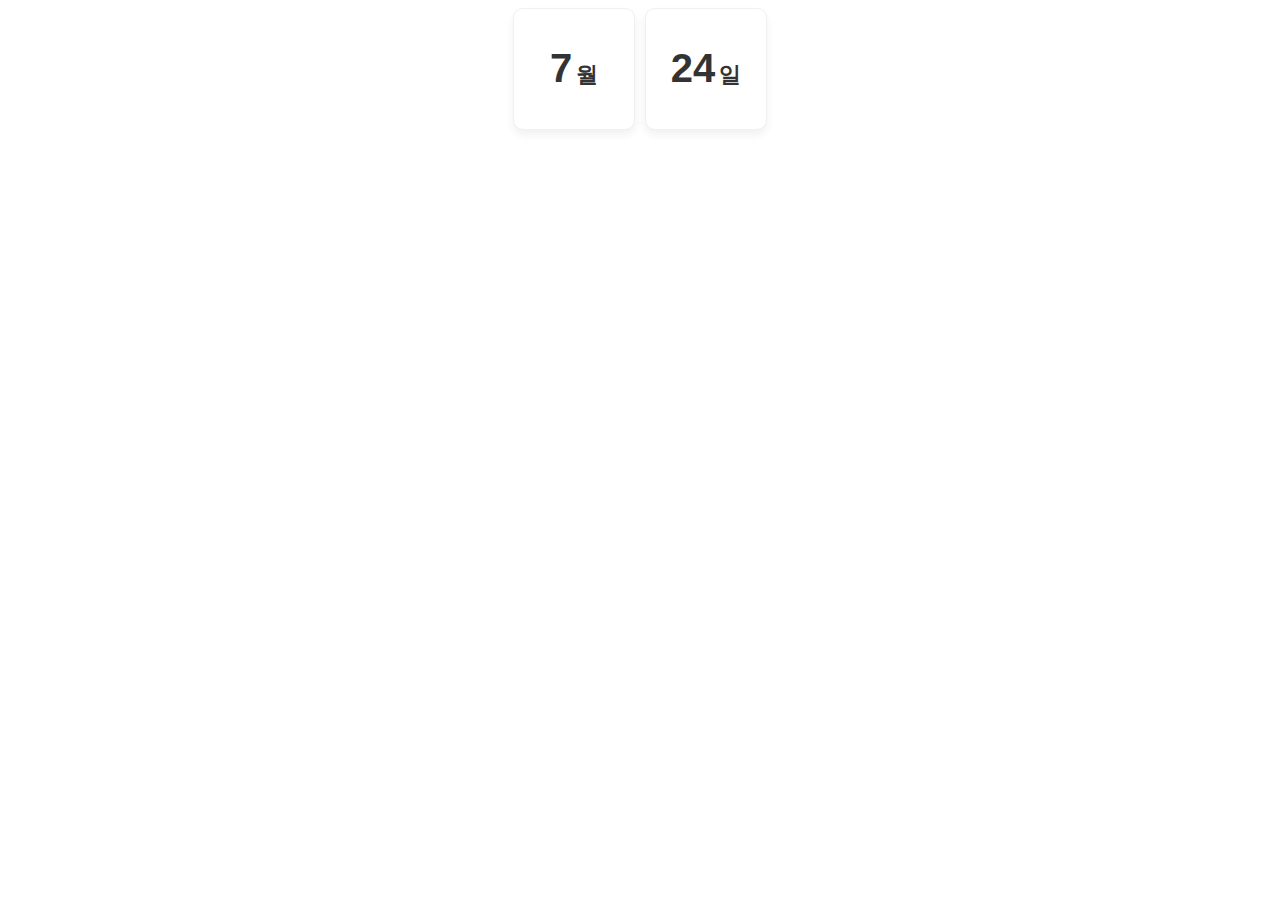
<file: index.html>
<!DOCTYPE html>
<html lang="ko">
<head>
    <style>
        /* 1. 위젯들을 감싸는 전체 컨테이너 */
        .widget-container {
            display: flex; /* 가로로 나란히 배치 */
            gap: 10px;     /* 위젯 사이의 간격 */
            justify-content: center; /* 화면 중앙 정렬 (필요시 제거 가능) */
            font-family: 'Pretendard', -apple-system, sans-serif;
            background: transparent;
        }

        /* 위젯 공통 디자인 */
        .mini-widget {
            display: flex;
            align-items: center;
            justify-content: center;
            width: 120px;
            height: 120px;
            background: #ffffff;
            border-radius: 10px;
            box-shadow: 0 5px 10px rgba(0,0,0,0.06);
            border: 1px solid #f0f0f0;
        }

        .display-group {
            display: flex;
            align-items: baseline;
            color: #333;
        }

        .num-text {
            font-size: 2.5rem;
            font-weight: 900;
            line-height: 1;
        }

        .unit-text {
            font-size: 1.4rem;
            font-weight: 700;
            margin-left: 4px;
            color: #333;
        }
    </style>
</head>
<body>

<div class="widget-container">
    <div class="mini-widget">
        <div class="display-group">
            <span id="month-val" class="num-text">--</span>
            <span class="unit-text">월</span>
        </div>
    </div>

    <div class="mini-widget">
        <div class="display-group">
            <span id="date-val" class="num-text">--</span>
            <span class="unit-text">일</span>
        </div>
    </div>
</div>

<script>
    function updateWidgets() {
        const now = new Date();
        
        // 월 데이터 (0~11 이므로 +1)
        const month = now.getMonth() + 1;
        // 일 데이터
        const date = now.getDate();
        
        document.getElementById('month-val').innerText = month;
        document.getElementById('date-val').innerText = date;
    }

    // 실행
    updateWidgets();
</script>

</body>

</html>
</file>
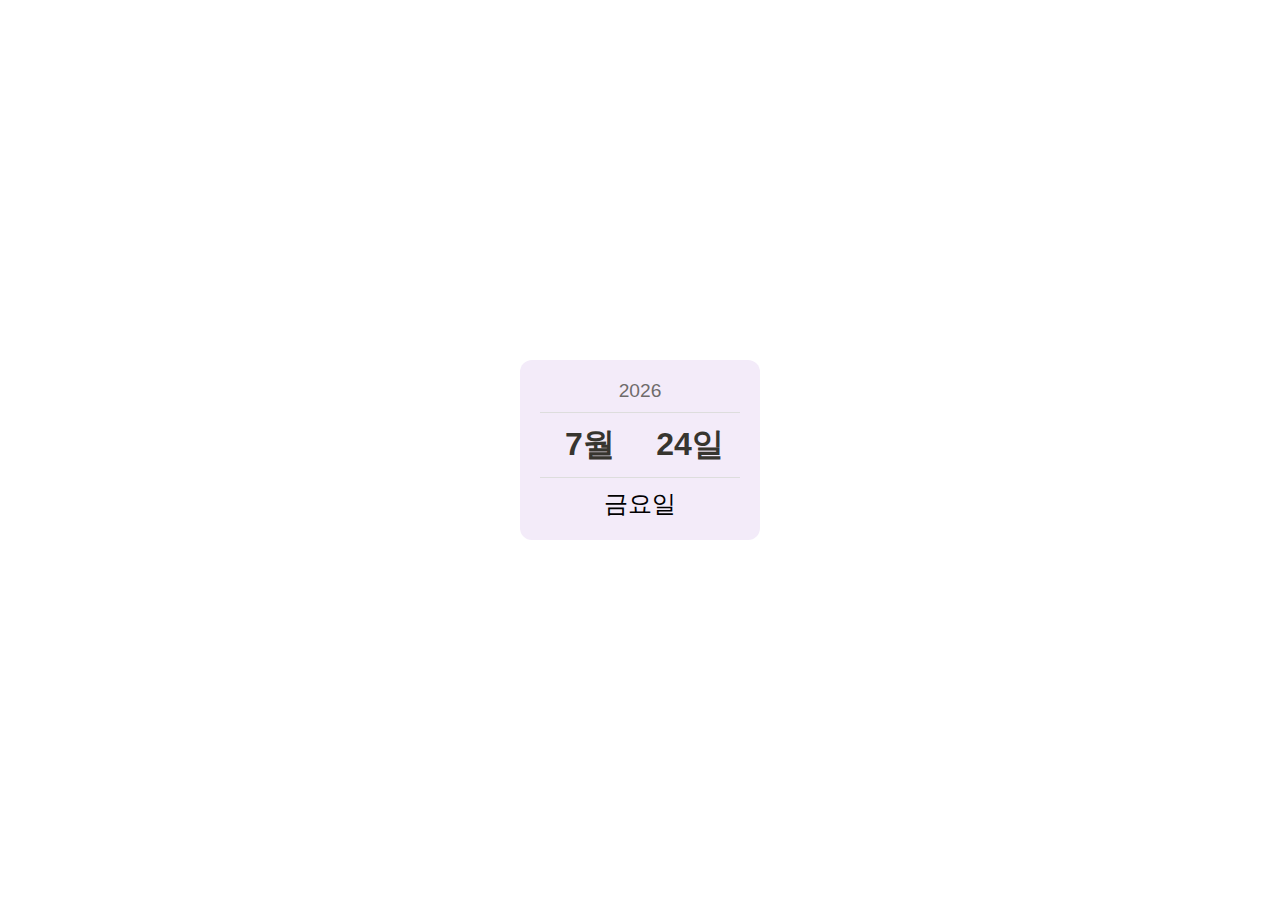
<file: widget/index.html>
<!DOCTYPE html>
<html lang="ko">
<head>
    <meta charset="UTF-8">
    <style>
        body {
            font-family: -apple-system, BlinkMacSystemFont, "Segoe UI", Roboto, "Helvetica Neue", Arial, sans-serif;
            display: flex;
            justify-content: center;
            align-items: center;
            height: 100vh;
            margin: 0;
            background-color: transparent;
            color: #37352f; /* 노션 기본 텍스트 색상 */
        }
        .container {
            text-align: center;
            padding: 20px;
            border-radius: 12px;
            background: #f3ebf9; /* 노션 보조 배경색 느낌 */
            width: 200px;
        }
        .year {
            font-size: 1.2rem;
            font-weight: 500;
            margin-bottom: 10px;
            opacity: 0.7;
        }
        .middle-row {
            display: flex;
            justify-content: space-around;
            border-top: 1px solid #ddd;
            border-bottom: 1px solid #ddd;
            padding: 10px 0;
            margin: 10px 0;
        }
        .month, .day {
            flex: 1;
            font-size: 2rem;
            font-weight: bold;
        }
        .day-of-week {
            font-size: 1.5rem;
            font-weight: 500;
            color: #010101; /* 요일에 포인트를 주기 위한 색상 */
        }
    </style>
</head>
<body>
    <div class="container">
        <div class="year" id="year"></div>
        <div class="middle-row">
            <div class="month" id="month"></div>
            <div class="day" id="day"></div>
        </div>
        <div class="day-of-week" id="dayOfWeek"></div>
    </div>

    <script>
        function updateDate() {
            const now = new Date();
            const days = ['일요일', '월요일', '화요일', '수요일', '목요일', '금요일', '토요일'];
            
            document.getElementById('year').innerText = now.getFullYear();
            document.getElementById('month').innerText = (now.getMonth() + 1) + '월';
            document.getElementById('day').innerText = now.getDate() + '일';
            document.getElementById('dayOfWeek').innerText = days[now.getDay()];
        }
        updateDate();
        setInterval(updateDate, 60000); // 1분마다 업데이트
    </script>
</body>
</html>
</file>
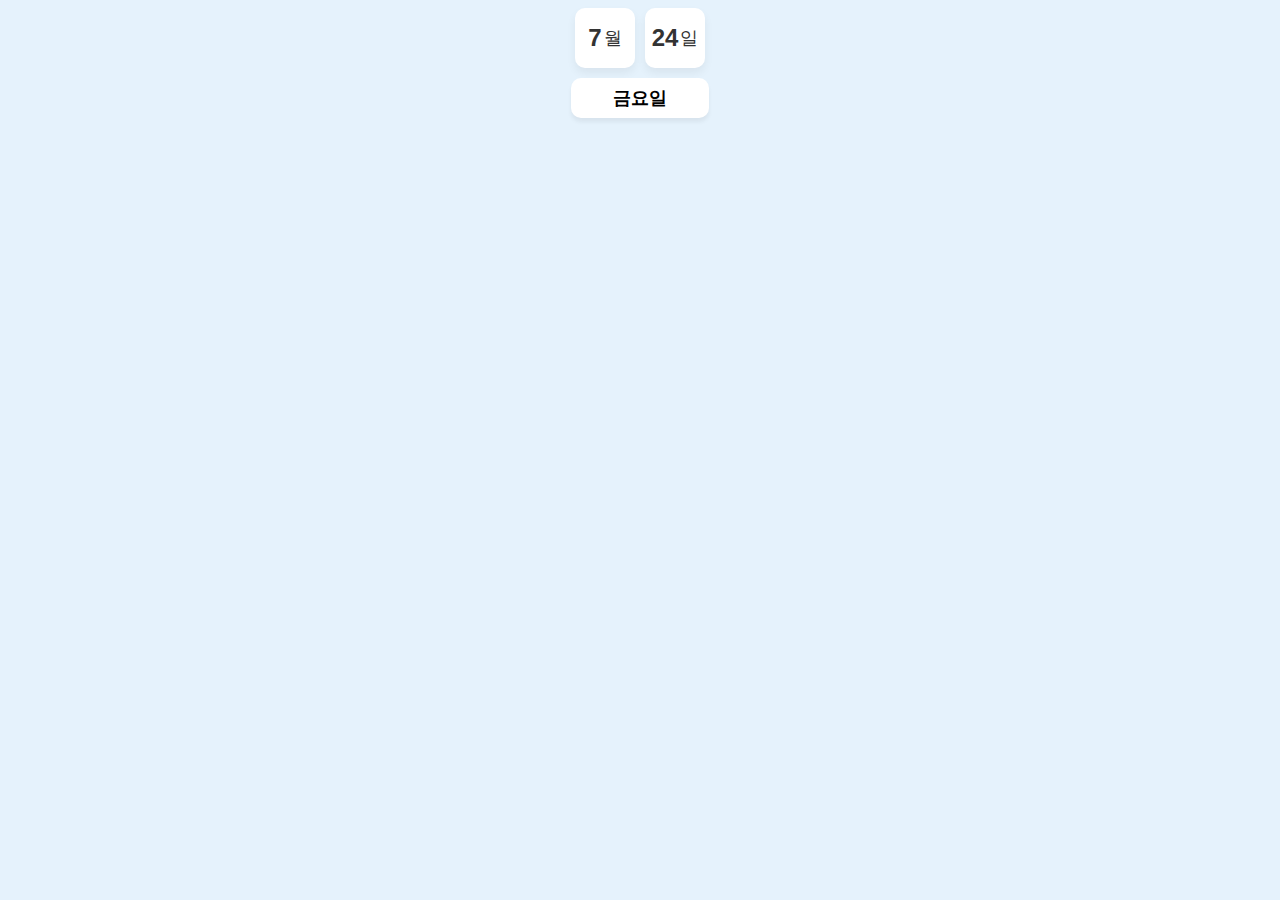
<file: widget/calendar.html>
<!DOCTYPE html>
<html lang="ko">

<head>
    <meta charset="UTF-8">
    <meta name="viewport" content="width=device-width, initial-scale=1.0">
    <title>노션 꾸미기</title>
    <link rel="stylesheet" href="../css/main.css">
    <link
        href="https://fonts.googleapis.com/css2?family=Noto+Sans+KR:wght@100..900&family=Sunflower:wght@300;500;700&display=swap"
        rel="stylesheet">
    <link href="https://fonts.googleapis.com/css?family=Poppins:100,200,400,300,500,600,700" rel="stylesheet">
</head>

<body style="background-color: #e5f2fc;">
    <section id="wid-calendar">
        <div class="full-widget-wrapper">
            <div class="top-row">
                <div class="mini-box">
                    <span id="month-val" class="num-text">--</span>
                    <span class="unit-text">월</span>
                </div>
                <div class="mini-box">
                    <span id="date-val" class="num-text">--</span>
                    <span class="unit-text">일</span>
                </div>
            </div>

            <div id="day-of-week" class="day-box">요일</div>
        </div>

        <script>
            function updateFullWidget() {
                const now = new Date();

                // 월, 일 업데이트
                document.getElementById('month-val').innerText = now.getMonth() + 1;
                document.getElementById('date-val').innerText = now.getDate();

                // 요일 업데이트 (배열 사용)
                const weekDays = ['일요일', '월요일', '화요일', '수요일', '목요일', '금요일', '토요일'];
                const dayName = weekDays[now.getDay()];

                document.getElementById('day-of-week').innerText = dayName;
            }

            // 페이지 로드 시 즉시 실행
            updateFullWidget();
        </script>
    </section>
</body>

</html>
</file>
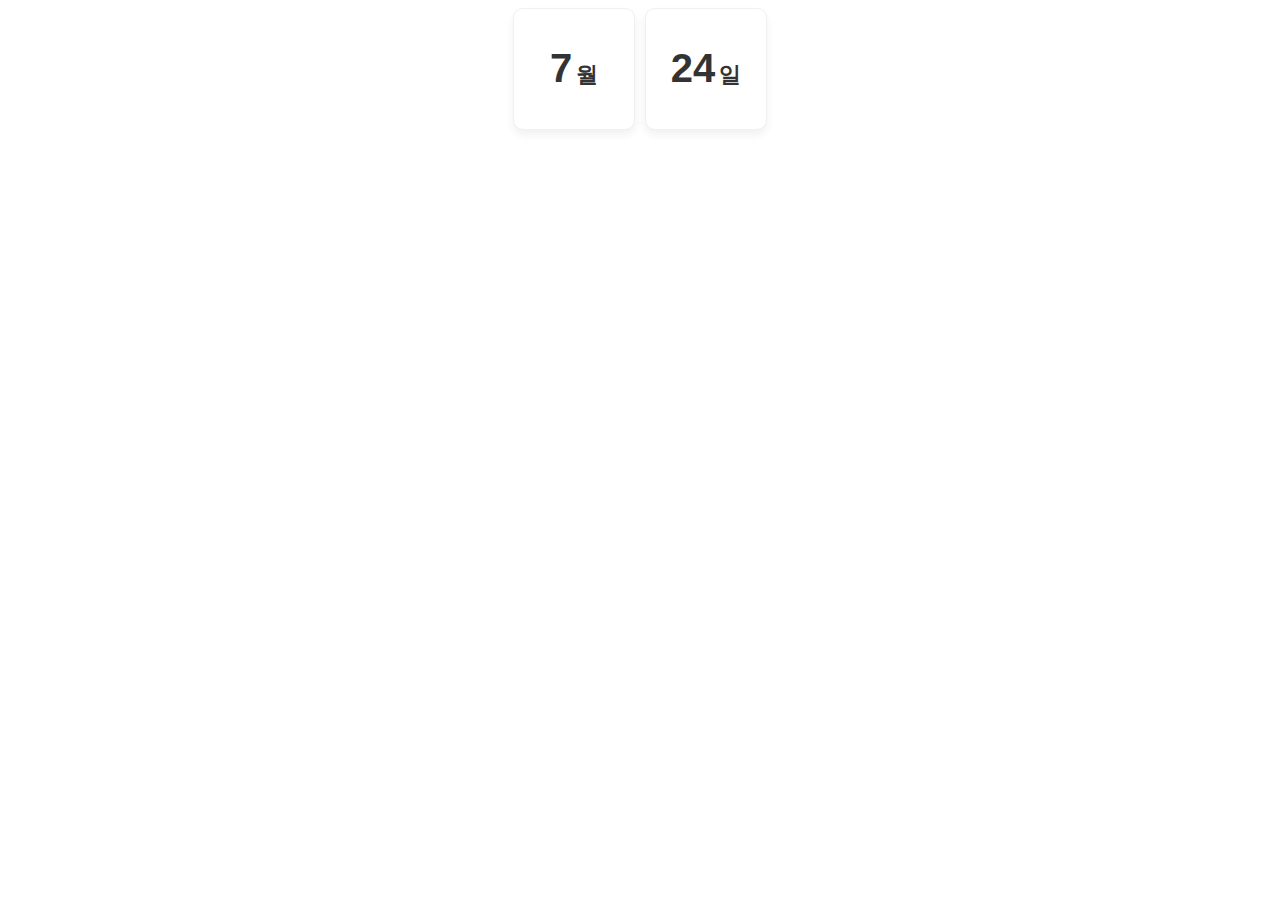
<file: widget/mmdd.html>
<!DOCTYPE html>
<html lang="ko">
<head>
    <style>
        /* 1. 위젯들을 감싸는 전체 컨테이너 */
        .widget-container {
            display: flex; /* 가로로 나란히 배치 */
            gap: 10px;     /* 위젯 사이의 간격 */
            justify-content: center; /* 화면 중앙 정렬 (필요시 제거 가능) */
            font-family: 'Pretendard', -apple-system, sans-serif;
        }

        /* 위젯 공통 디자인 */
        .mini-widget {
            display: flex;
            align-items: center;
            justify-content: center;
            width: 120px;
            height: 120px;
            background: #ffffff;
            border-radius: 10px;
            box-shadow: 0 5px 10px rgba(0,0,0,0.06);
            border: 1px solid #f0f0f0;
        }

        .display-group {
            display: flex;
            align-items: baseline;
            color: #333;
        }

        .num-text {
            font-size: 2.5rem;
            font-weight: 900;
            line-height: 1;
        }

        .unit-text {
            font-size: 1.4rem;
            font-weight: 700;
            margin-left: 4px;
            color: #333;
        }
    </style>
</head>
<body>

<div class="widget-container">
    <div class="mini-widget">
        <div class="display-group">
            <span id="month-val" class="num-text">--</span>
            <span class="unit-text">월</span>
        </div>
    </div>

    <div class="mini-widget">
        <div class="display-group">
            <span id="date-val" class="num-text">--</span>
            <span class="unit-text">일</span>
        </div>
    </div>
</div>

<script>
    function updateWidgets() {
        const now = new Date();
        
        // 월 데이터 (0~11 이므로 +1)
        const month = now.getMonth() + 1;
        // 일 데이터
        const date = now.getDate();
        
        document.getElementById('month-val').innerText = month;
        document.getElementById('date-val').innerText = date;
    }

    // 실행
    updateWidgets();
</script>

</body>
</html>
</file>
<file: css/main.css>
/* 1. 전체 위젯을 감싸는 컨테이너 */
.full-widget-wrapper {
    display: inline-flex;
    flex-direction: column;
    align-items: center;
    gap: 10px;
    /* 상단(월일)과 하단(요일) 사이 간격 */
    font-family: 'Pretendard', -apple-system, sans-serif;
    background: transparent;
}

/* 2. 상단 월/일 배치용 컨테이너 */
.top-row {
    display: flex;
    gap: 10px;
}

/* 공통 위젯 스타일 */
.mini-box {
    display: flex;
    align-items: center;
    justify-content: center;
    width: 60px;
    height: 60px;
    background: #ffffff;
    border-radius: 10px;
    box-shadow: 0 5px 10px rgba(0, 0, 0, 0.06);
    /* border: 1px solid #ffffff; */

}

.num-text {
    font-size: 1.5rem;
    font-weight: 900;
    line-height: 1;
    color: #333;
}

.unit-text {
    font-size: 1.1rem;
    font-weight: 500;
    margin-left: 2px;
    color: #333;
}

/* 3. 하단 요일 박스 스타일 */
.day-box {
    background: #ffffff;
    /* 요일 박스 배경색 */
    /* color: white; */
    /* 요일 글자색 */
    padding: 8px 42px;
    /* 박스 안쪽 여백 */
    border-radius: 10px;
    /* 둥근 캡슐 모양 */
    font-size: 1.1rem;
    font-weight: 600;
    box-shadow: 0 4px 4px rgba(0, 0, 0, 0.06);
}

#wid-calendar {
    display: flex;
    justify-content: center;
    /* align-items: center; */

}
</file>
